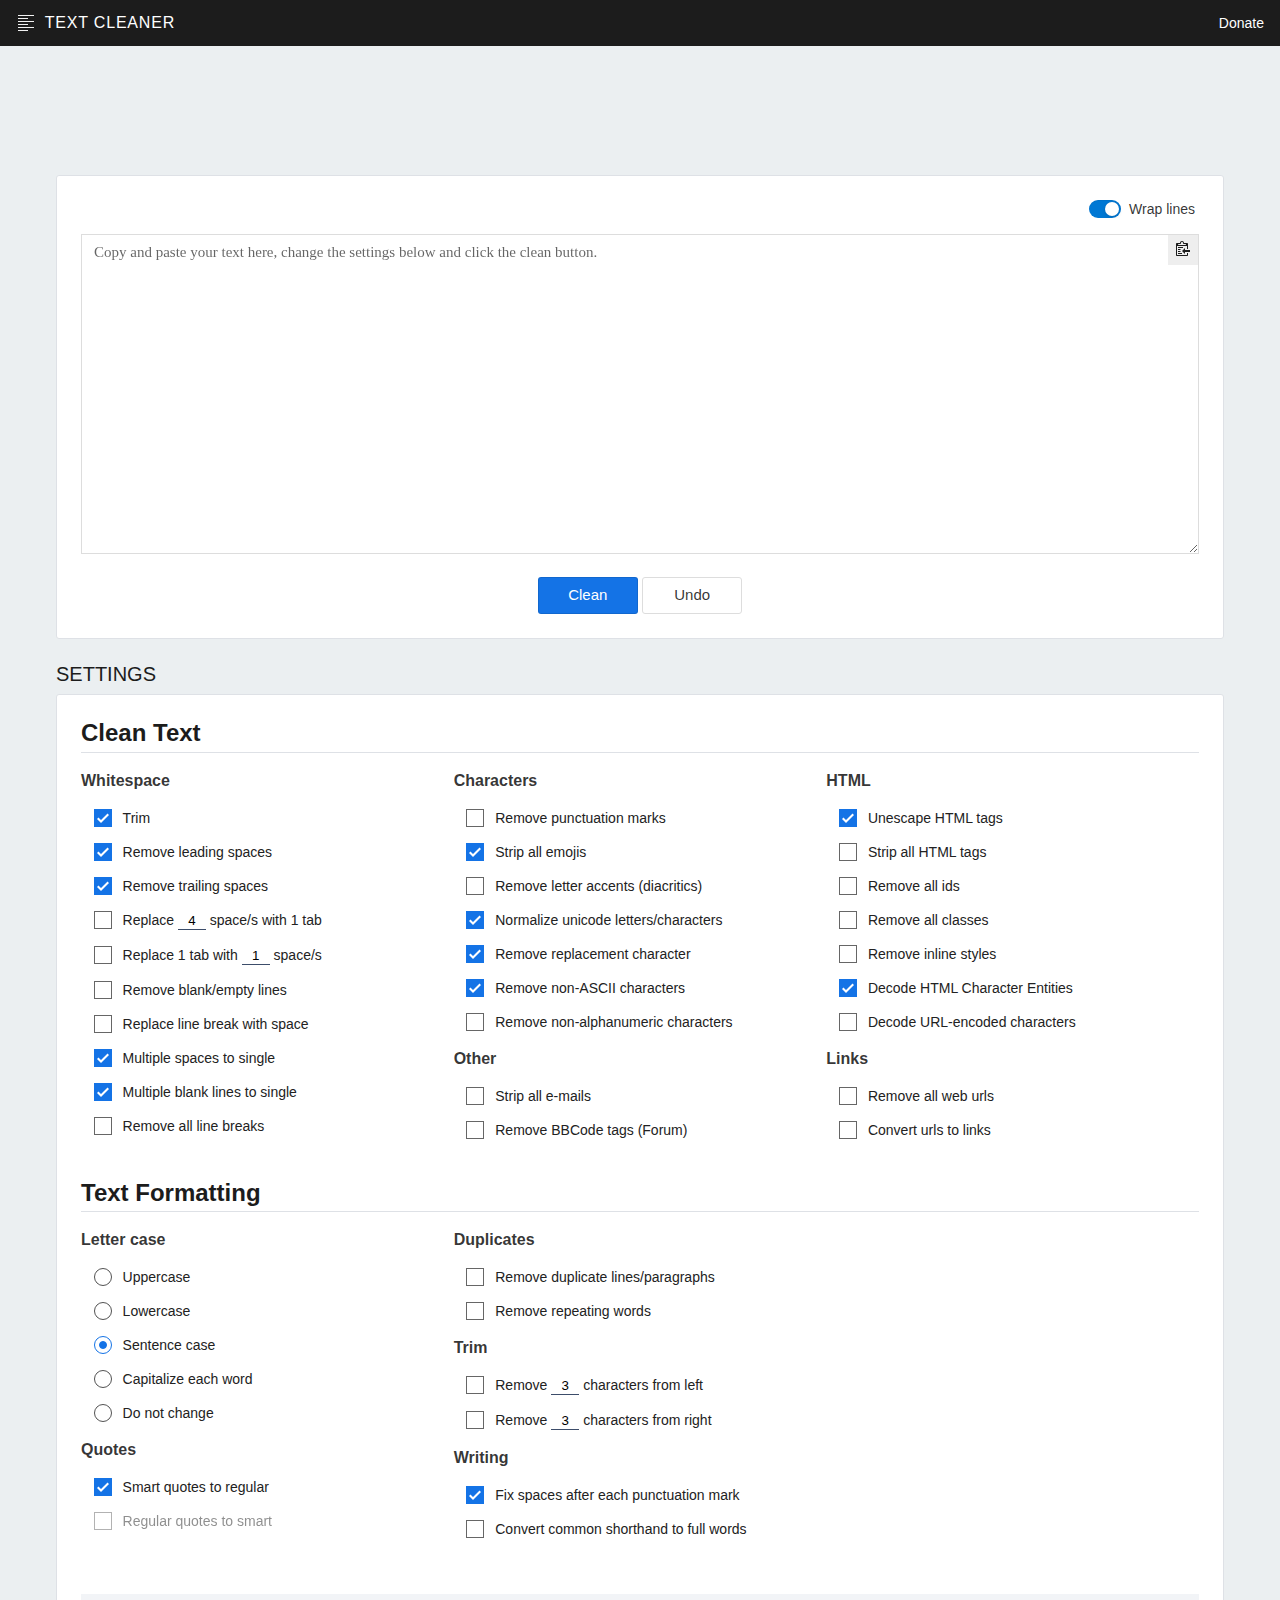
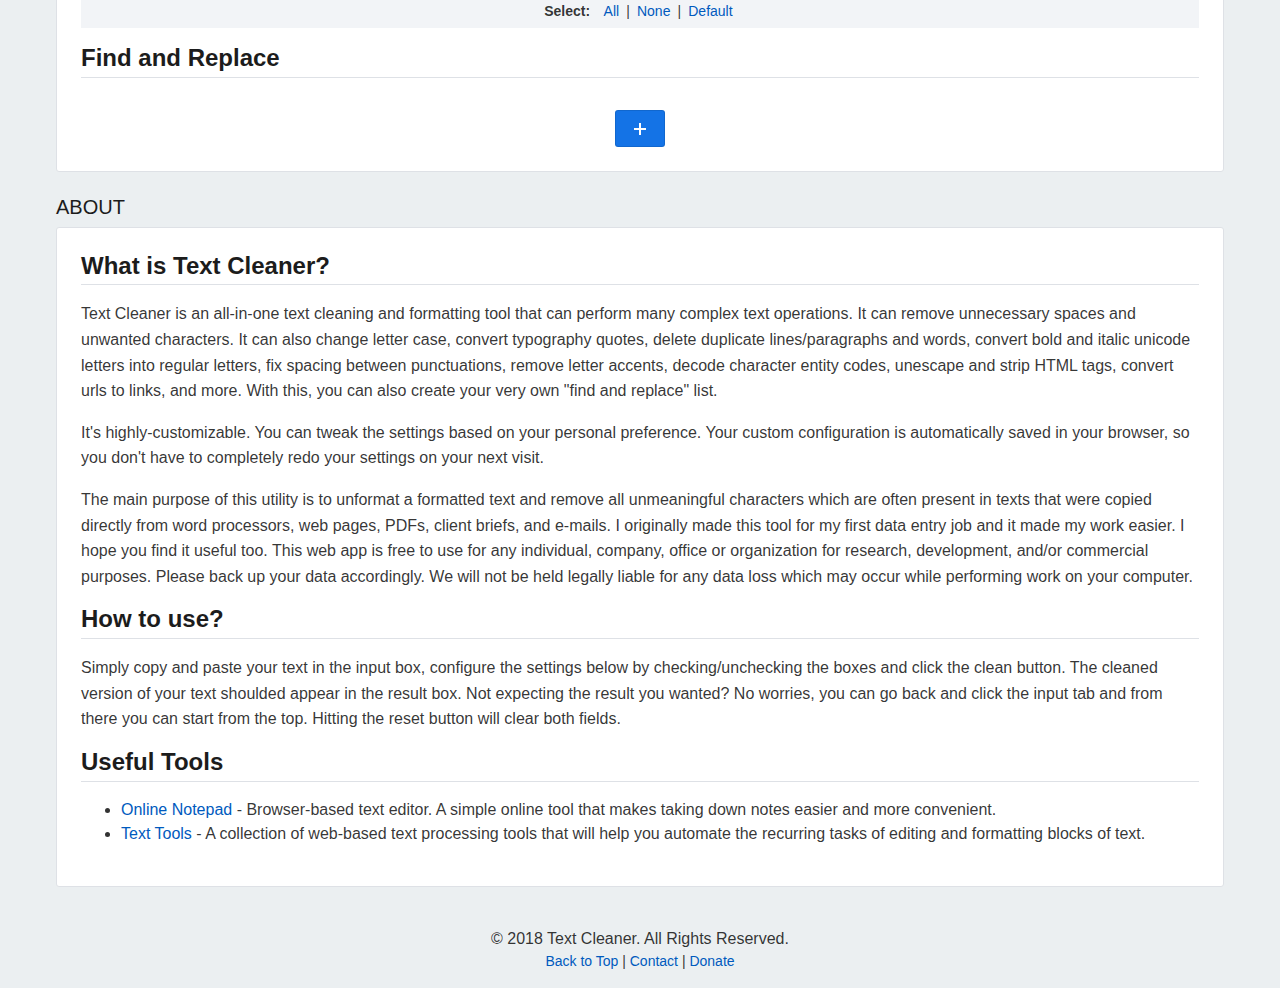
<file: index.html>
<!DOCTYPE html><html><head><title>TextCleaner - The Text Cleaning Tool</title><meta charset="UTF-8"><meta name="viewport" content="width=device-width, initial-scale=1"><meta name="description" content="Clean text using Text Cleaner. An all-in-one text cleaning and unformatting tool that can perform many simple and complex text operations."><link rel="canonical" href="https://textcleaner.net"><link rel="alternate" href="https://textcleaner.net" hreflang="en"><link rel="stylesheet" href="/css/style.css"><meta name="theme-color" content="#1c1c1c" /><link rel="shortcut icon" href="/img/favicon.ico"><script async src="//pagead2.googlesyndication.com/pagead/js/adsbygoogle.js"></script></head><body class="no-transition"><div class="navbar no-select"><a href="/" class="brand left"><h1>Text Cleaner</h1></a><a href="/donate" class="donate right">Donate</a></div><div class="align-center"><style>.tc_top{width:320px;height:100px}@media(min-width:748px){.tc_top{width:728px;height:90px}}</style><ins class='adsbygoogle tc_top' data-ad-client='ca-pub-2859608055830984' data-ad-slot='8985522555' style='display:inline-block'></ins><script>(adsbygoogle=window.adsbygoogle||[]).push({});</script></div><div class="wrapper"><div class="box clearfix"><span class="switch right"><input type="checkbox" id="isWrap" checked><label for="isWrap">Wrap lines</label></span><div class="form-group left w-100"><div class="container"><textarea id="input" class="w-100 form-control" style="width:100%;height:320px;font-family:Georgia" placeholder="Copy and paste your text here, change the settings below and click the clean button."></textarea><div class="clipboard tooltipped tooltipped-n" aria-label="Copy to clipboard"><i class="oct i-copy"></i></div></div></div><div class="align-center"><button id="clean" class="btn min-wid" type="button">Clean</button> <button id="undo" class="btn btn-light min-wid" type="button">Undo</button></div></div><h5 class="text-light uppercase sm-align-center">Settings</h5><div class="box"><h2>Clean Text</h2><div class="clearfix"><div class="w-33 md-w-50 sm-w-100 left"><div class="indent"><b>Whitespace</b><div class="checkbox"><input type="checkbox" id="trim_yes"><label for="trim_yes">Trim</label></div><div class="checkbox"><input type="checkbox" id="trim_lead"><label for="trim_lead">Remove leading spaces</label></div><div class="checkbox"><input type="checkbox" id="trim_trail"><label for="trim_trail">Remove trailing spaces</label></div><div class="checkbox"><input type="checkbox" id="spaces_tab"><label for="spaces_tab">Replace <input id="num_st" type="number" class="form-inline" style="width:28px" value="4"> space/s with 1 tab</label></div><div class="checkbox"><input type="checkbox" id="tab_spaces"><label for="tab_spaces">Replace 1 tab with <input id="num_ts" type="number" class="form-inline" style="width:28px" value="1"> space/s</label></div><div class="checkbox"><input type="checkbox" id="del_blank"><label for="del_blank">Remove blank/empty lines</label></div><div class="checkbox"><input type="checkbox" id="lb_space"><label for="lb_space">Replace line break with space</label></div><div class="checkbox"><input type="checkbox" id="crunch_space"><label for="crunch_space">Multiple spaces to single</label></div><div class="checkbox"><input type="checkbox" id="crunch_line"><label for="crunch_line">Multiple blank lines to single</label></div><div class="checkbox"><input type="checkbox" id="del_lb"><label for="del_lb">Remove all line breaks</label></div></div></div><div class="w-33 md-w-50 sm-w-100 left"><div class="indent"><b>Characters</b><div class="checkbox"><input type="checkbox" id="del_punc"><label for="del_punc">Remove punctuation marks</label></div><div class="checkbox"><input type="checkbox" id="del_emj"><label for="del_emj">Strip all emojis</label></div><div class="checkbox"><input type="checkbox" id="del_dia"><label for="del_dia">Remove letter accents (diacritics)</label></div><div class="checkbox"><input type="checkbox" id="normalize_letters"><label for="normalize_letters">Normalize unicode letters/characters</label></div><div class="checkbox"><input type="checkbox" id="del_unk"><label for="del_unk">Remove replacement character</label></div><div class="checkbox"><input type="checkbox" id="del_non_ascii"><label for="del_non_ascii">Remove non-ASCII characters</label></div><div class="checkbox"><input type="checkbox" id="del_non_alphanum"><label for="del_non_alphanum">Remove non-alphanumeric characters</label></div></div><div class="indent"><b>Other</b><div class="checkbox"><input type="checkbox" id="del_mail"><label for="del_mail">Strip all e-mails</label></div><div class="checkbox"><input type="checkbox" id="del_bbcode"><label for="del_bbcode">Remove BBCode tags (Forum)</label></div></div></div><div class="w-33 md-w-50 sm-w-100 left"><div class="indent"><b>HTML</b><div class="checkbox"><input type="checkbox" id="unescape_html"><label for="unescape_html">Unescape HTML tags</label></div><div class="checkbox"><input type="checkbox" id="strip_html"><label for="strip_html">Strip all HTML tags</label></div><div class="checkbox"><input type="checkbox" id="strip_id"><label for="strip_id">Remove all ids</label></div><div class="checkbox"><input type="checkbox" id="strip_class"><label for="strip_class">Remove all classes</label></div><div class="checkbox"><input type="checkbox" id="strip_style"><label for="strip_style">Remove inline styles</label></div><div class="checkbox"><input type="checkbox" id="decode_entities"><label for="decode_entities">Decode HTML Character Entities</label></div><div class="checkbox"><input type="checkbox" id="decode_uri"><label for="decode_uri">Decode URL-encoded characters</label></div></div><div class="indent"><b>Links</b><div class="grouped"><div class="checkbox"><input type="checkbox" id="del_url"><label for="del_url">Remove all web urls</label></div><div class="checkbox"><input type="checkbox" id="urls_links"><label for="urls_links">Convert urls to links</label></div></div></div></div></div><br><h3>Text Formatting</h3><div class="clearfix"><div class="w-33 md-w-50 sm-w-100 left"><div class="indent"><b>Letter case</b><div class="radio"><input type="radio" name="letter_case" id="case_upper"><label for="case_upper">Uppercase</label></div><div class="radio"><input type="radio" name="letter_case" id="case_lower"><label for="case_lower">Lowercase</label></div><div class="radio"><input type="radio" name="letter_case" id="case_sentence"><label for="case_sentence">Sentence case</label></div><div class="radio"><input type="radio" name="letter_case" id="case_capitalize"><label for="case_capitalize">Capitalize each word</label></div><div class="radio"><input type="radio" name="letter_case" id="case_none" checked><label for="case_none">Do not change</label></div></div><div class="indent"><b>Quotes</b><div class="grouped"><div class="checkbox"><input type="checkbox" name="quote_marks" id="curly_straight"><label for="curly_straight">Smart quotes to regular</label></div><div class="checkbox"><input type="checkbox" name="quote_marks" id="straight_curly"><label for="straight_curly">Regular quotes to smart</label></div></div></div></div><div class="w-33 md-w-50 sm-w-100 left"><div class="indent"><b>Duplicates</b><div class="checkbox"><input type="checkbox" id="del_dup_lines"><label for="del_dup_lines">Remove duplicate lines/paragraphs</label></div><div class="checkbox"><input type="checkbox" id="del_rep_words"><label for="del_rep_words">Remove repeating words</label></div></div><div class="indent"><b>Trim</b><div class="checkbox"><input type="checkbox" id="del_char_left"><label for="del_char_left">Remove <input id="num_trim_left" type="number" class="form-inline" style="width:28px" value="3"> characters from left</label></div><div class="checkbox"><input type="checkbox" id="del_char_right"><label for="del_char_right">Remove <input id="num_trim_right" type="number" class="form-inline" style="width:28px" value="3"> characters from right</label></div></div><div class="indent"><b>Writing</b><div class="checkbox"><input type="checkbox" id="fix_punc_space"><label for="fix_punc_space">Fix spaces after each punctuation mark</label></div><div class="checkbox"><input type="checkbox" id="text_short"><label for="text_short">Convert common shorthand to full words</label></div></div></div><div class="w-33 md-w-100 left"><div class="align-center"><style>.tc_box{width:300px;height:250px}@media(min-width:401px){.tc_box{width:336px;height:280px}}@media(min-width:1001px){.tc_box{width:300px;height:250px}}@media(min-width:1110px){.tc_box{width:336px;height:280px}}</style><ins class='adsbygoogle tc_box' data-ad-client='ca-pub-2859608055830984' data-ad-slot='7041885492' style='display:inline-block'></ins><script>(adsbygoogle=window.adsbygoogle||[]).push({});</script></div></div></div><br><div class="form-group controls align-center"><span>Select: </span><a id="select_all">All</a> | <a id="select_none">None</a> | <a id="select_default">Default</a></div><h3>Find and Replace</h3><style type="text/css">#fnr_body tr>td:nth-child(odd){width:50%}</style><table class="table-striped w-100"><tbody id="fnr_body"></tbody></table><div class="align-center"><button class="btn" type="button" id="fnr_add"><i class="oct i-plus"></i></button></div></div><h5 class="text-light uppercase sm-align-center">About</h5><div class="box"><h3>What is Text Cleaner?</h3><p>Text Cleaner is an all-in-one text cleaning and formatting tool that can perform many complex text operations. It can remove unnecessary spaces and unwanted characters. It can also change letter case, convert typography quotes, delete duplicate lines/paragraphs and words, convert bold and italic unicode letters into regular letters, fix spacing between punctuations, remove letter accents, decode character entity codes, unescape and strip HTML tags, convert urls to links, and more. With this, you can also create your very own "find and replace" list.</p><p>It's highly-customizable. You can tweak the settings based on your personal preference. Your custom configuration is automatically saved in your browser, so you don't have to completely redo your settings on your next visit.</p><p>The main purpose of this utility is to unformat a formatted text and remove all unmeaningful characters which are often present in texts that were copied directly from word processors, web pages, PDFs, client briefs, and e-mails. I originally made this tool for my first data entry job and it made my work easier. I hope you find it useful too. This web app is free to use for any individual, company, office or organization for research, development, and/or commercial purposes. Please back up your data accordingly. We will not be held legally liable for any data loss which may occur while performing work on your computer.</p><h3>How to use?</h3><p>Simply copy and paste your text in the input box, configure the settings below by checking/unchecking the boxes and click the clean button. The cleaned version of your text shoulded appear in the result box. Not expecting the result you wanted? No worries, you can go back and click the input tab and from there you can start from the top. Hitting the reset button will clear both fields.</p><h4>Useful Tools</h4><ul><li><a href="https://onlinenotepad.org">Online Notepad</a> - Browser-based text editor. A simple online tool that makes taking down notes easier and more convenient.</li><li><a href="https://texttools.org">Text Tools</a> - A collection of web-based text processing tools that will help you automate the recurring tasks of editing and formatting blocks of text.</li></ul></div></div><div class="toast"><div class="toast-content"></div></div><div class="align-center pad-1"><div>© 2018 Text Cleaner. All Rights Reserved.</div><div class="font-14"><a href="#">Back to Top</a> | <a href="/contact">Contact</a> | <a href="/donate">Donate</a></div></div><script src="https://ajax.googleapis.com/ajax/libs/jquery/3.3.1/jquery.min.js"></script><script src="/js/modules/diacritics.js"></script> <script src="/js/modules/shorthands.js"></script><script src="/js/app.js"></script></body></html>
</file>
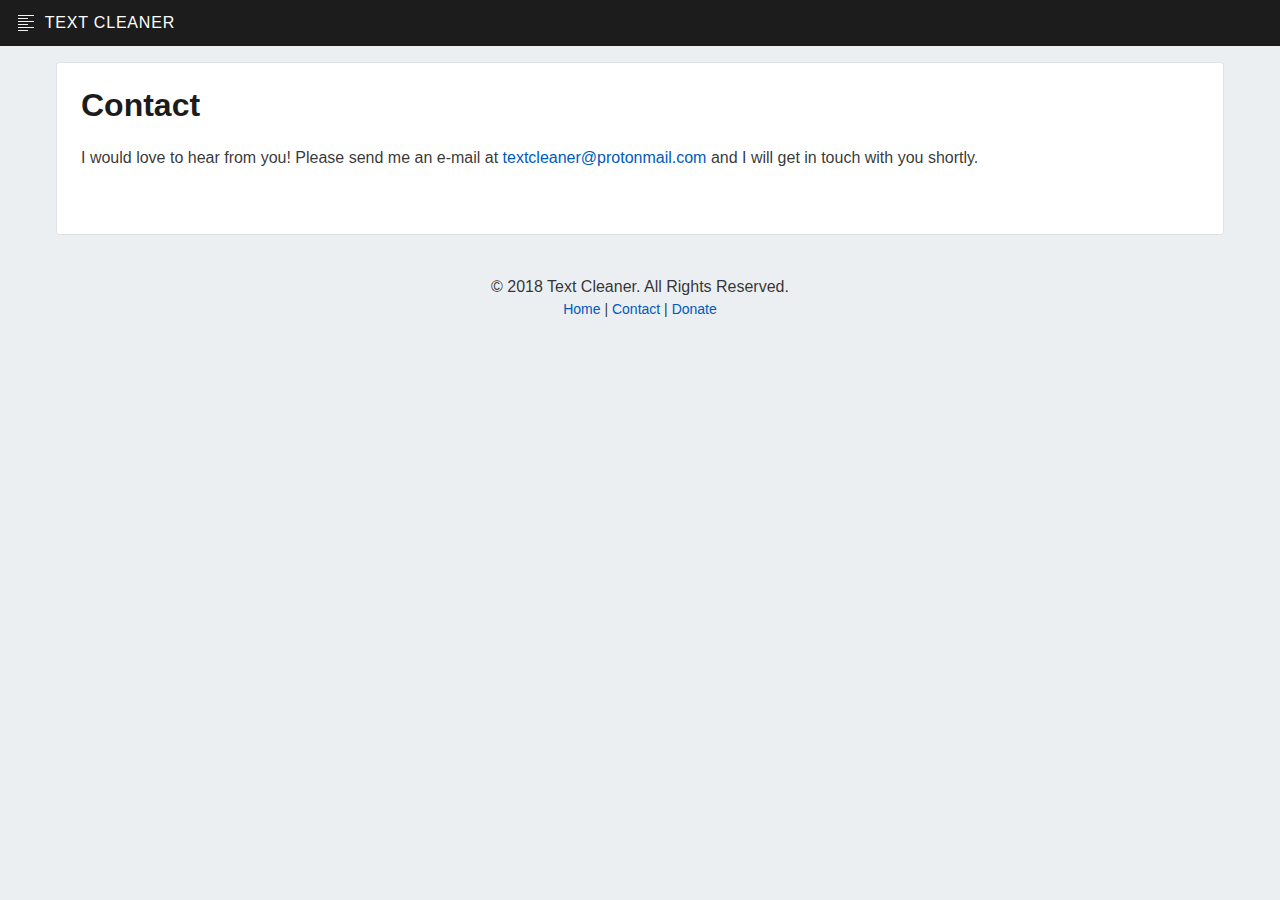
<file: contact.html>
<!DOCTYPE html><html><head><title>Contact - Text Cleaner</title><meta charset="UTF-8"><meta name="viewport" content="width=device-width, initial-scale=1"><meta name="description" content="I would love to hear from you! Please send me an e-mail and I will get in touch with you shortly."><meta name="robots" content="noindex"><link rel="canonical" href="https://textcleaner.net/contact"><link rel="shortcut icon" href="/img/favicon.ico"><link rel="stylesheet" href="/css/style.css"></head><body><div class="navbar no-select"><a href="/" class="brand"><h2>Text Cleaner</h2></a></div><div class="wrapper blog"><div class="left w-100 box"><h1>Contact</h1><p>I would love to hear from you! Please send me an e-mail at <a href="mailto:textcleaner@protonmail.com">textcleaner@protonmail.com</a> and I will get in touch with you shortly.</p><br></div></div><div class="footer align-center pad-1"><div>© 2018 Text Cleaner. All Rights Reserved.</div><div class="font-14"><a href="/">Home</a> | <a href="/contact">Contact</a> | <a href="/donate">Donate</a></div></div></body></html>
</file>
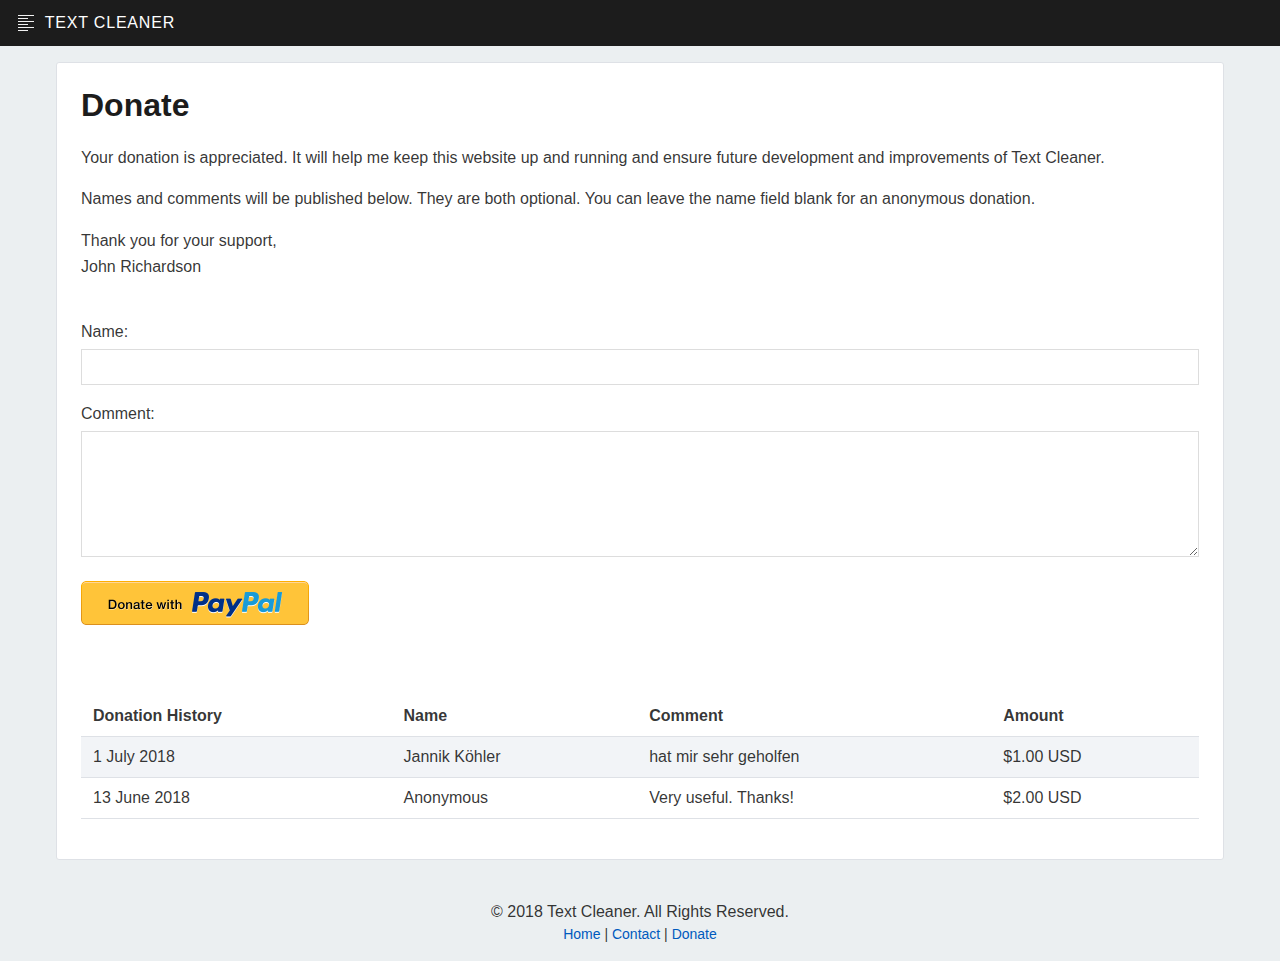
<file: donate.html>
<!DOCTYPE html><html><head><title>Donate - Text Cleaner</title><meta charset="UTF-8"><meta name="viewport" content="width=device-width, initial-scale=1"><meta name="description" content="Your donation is appreciated. It will help me keep this website up and running and ensure future development of Text Cleaner."><link rel="canonical" href="https://textcleaner.net/donate"><link rel="shortcut icon" href="/img/favicon.ico"><link rel="stylesheet" href="/css/style.css"></head><body><div class="navbar no-select"><a href="/" class="brand"><h2>Text Cleaner</h2></a></div><div class="wrapper blog"><div class="left w-100 box"><h1>Donate</h1><p>Your donation is appreciated. It will help me keep this website up and running and ensure future development and improvements of Text Cleaner.</p><p>Names and comments will be published below. They are both optional. You can leave the name field blank for an anonymous donation.</p><p>Thank you for your support,<br> John Richardson</p><br><form name="_donations" action="https://www.paypal.com/us/cgi-bin/webscr" method="post"><input type="hidden" name="cmd" value="_donations"><input type="hidden" name="business" value="textcleaner@protonmail.com"><input type="hidden" name="currency_code" value="USD"><input type="hidden" name="no_shipping" value="1"><input type="hidden" name="return" value="https://textcleaner.net/donated"><p><input type="hidden" name="on0" value="Name"><label>Name:</label><input class="form-control w-100" type="text" name="os0"></p><p><input type="hidden" name="on1" value="Comment" maxlength="200"><label>Comment:</label><textarea class="form-control w-100" maxlength="200" cols="40" rows="5" name="os1"></textarea></p><input type="image" src="/img/paypal.png" name="submit" alt="Donate with PayPal"></form><br><br><table class="table-striped w-100"><thead><tr><th>Donation History</th><th>Name</th><th>Comment</th><th>Amount</th></tr></thead><tbody><tr><td>1 July 2018</td><td>Jannik Köhler</td><td>hat mir sehr geholfen</td><td>$1.00 USD</td></tr><tr><td>13 June 2018</td><td>Anonymous</td><td>Very useful. Thanks!</td><td>$2.00 USD</td></tr></tbody></table></div></div><div class="footer align-center pad-1"><div>© 2018 Text Cleaner. All Rights Reserved.</div><div class="font-14"><a href="/">Home</a> | <a href="/contact">Contact</a> | <a href="/donate">Donate</a></div></div></body></html>
</file>
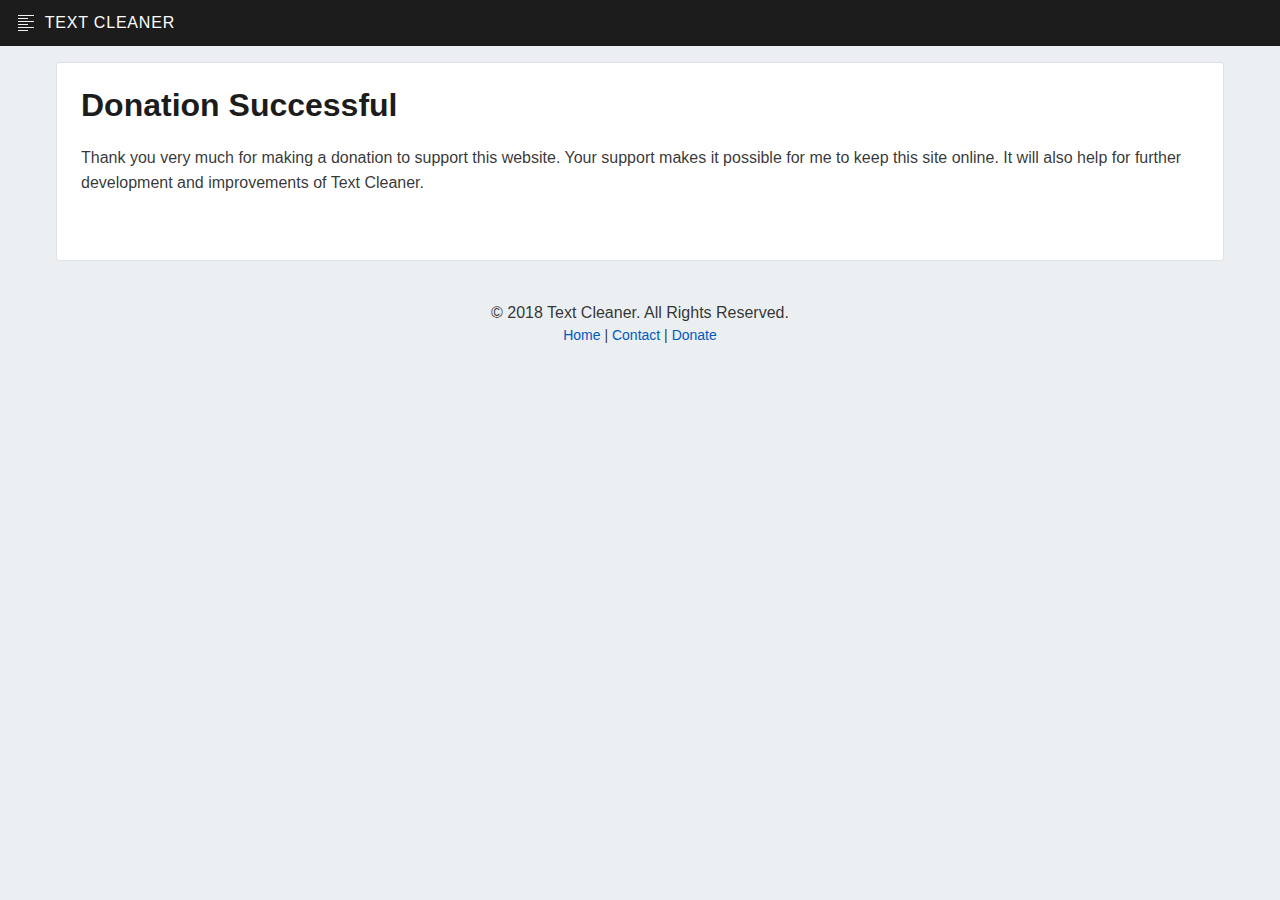
<file: donated.html>
<!DOCTYPE html><html><head><title>Donated - Text Cleaner</title><meta charset="UTF-8"><meta name="viewport" content="width=device-width, initial-scale=1"><meta name="description" content="Your donation is appreciated. It will help me keep this website up and running and ensure future development of Text Cleaner."><meta name="robots" content="noindex"><link rel="canonical" href="https://textcleaner.net/donated"><link rel="shortcut icon" href="/img/favicon.ico"><link rel="stylesheet" href="/css/style.css"></head><body><div class="navbar no-select"><a href="/" class="brand"><h2>Text Cleaner</h2></a></div><div class="wrapper blog"><div class="left w-100 box"><h1>Donation Successful</h1><p>Thank you very much for making a donation to support this website. Your support makes it possible for me to keep this site online. It will also help for further development and improvements of Text Cleaner.</p><br></div></div><div class="footer align-center pad-1"><div>© 2018 Text Cleaner. All Rights Reserved.</div><div class="font-14"><a href="/">Home</a> | <a href="/contact">Contact</a> | <a href="/donate">Donate</a></div></div></body></html>
</file>
<file: css/style.css>
*,:before,:after{-webkit-box-sizing:inherit;box-sizing:inherit}html{-webkit-box-sizing:border-box;box-sizing:border-box;line-height:1.15;-ms-text-size-adjust:100%;-webkit-text-size-adjust:100%}body{margin:0;font-family:-apple-system,BlinkMacSystemFont,"Segoe UI",Ubuntu,Roboto,"Helvetica Neue",Arial,sans-serif;font-size:16px;font-weight:400;line-height:1.5;background:#ebeff1;color:rgba(0,0,0,.8);-webkit-font-smoothing:antialiased;-moz-osx-font-smoothing:grayscale}a{color:#005abe;cursor:pointer;text-decoration:none}a:hover{color:#1473e6;text-decoration:underline}b{font-weight:600}p{margin-top:0;margin-bottom:1rem;word-wrap:break-word;line-height:1.6}input{font-family:inherit}h1,h2,h3,h4,h5,h6{margin:0;margin-bottom:.5rem;font-weight:600;line-height:normal;color:#1c1c1c}h1{font-size:2rem}h2,h3,h4{font-size:1.5rem}h5,h6{font-size:1.25rem}ol,ul{margin-top:0;margin-bottom:1rem}ol ol,ul ul,ol ul,ul ol{margin-bottom:0}img{border:0}pre,code{color:#444;font-family:SFMono-Regular,Menlo,Monaco,Consolas,"Liberation Mono","Courier New",monospace;font-size:.875rem}pre{background:#EBECF0;padding:1rem}code{background:#f5f5f5;padding:0 .2rem}::selection{background:#b3d5ff}::-moz-selection{background:#b3d5ff}.wrapper{width:100%;max-width:1200px;margin:0 auto;overflow:hidden;padding:0 1rem;margin-top:1rem}.navbar{position:relative;height:46px;line-height:46px;background:#1c1c1c;padding-left:1rem;margin-bottom:1rem;font-size:.875rem}.navbar a{color:#fff}.navbar a:hover{color:#fff;text-decoration:none}.brand h1,.brand h2{text-transform:uppercase;font-weight:400;font-size:1rem;letter-spacing:.05rem;margin:0;color:#fff;display:inline}.brand{display:inline-block;position:relative;padding-left:1.8rem}.brand:before{position:absolute;top:50%;transform:translateY(-50%);left:2px;width:16px;height:16px;background:url(/img/logo.svg) no-repeat;background-size:16px 16px;background-position:center;content:''}.donate{padding:0 1rem}.oct{width:16px;height:16px;background-size:cover;background-size:auto;display:inline-block;background-repeat:no-repeat;background-position:center;vertical-align:middle}.i-copy{width:14px;background-image:url(/img/clippy.svg)}.i-arrow{background-image:url(/img/arrow-right.svg)}.i-plus{background-image:url(/img/plus.svg)}.i-remove{background-image:url(/img/trashcan.svg)}.box{color:rgba(0,0,0,.8);background:#fff;border:1px solid #dee1e6;border-radius:3px;margin-bottom:1.5rem;padding:1.5rem}.box h1,.box h2,.box h3,.box h4,.box h5{padding-bottom:.3rem;margin-bottom:16px;border-bottom:1px solid #dee1e6}.box h1{font-weight:600;border:0}input[type="number"]::-webkit-outer-spin-button,input[type="number"]::-webkit-inner-spin-button{-webkit-appearance:none;margin:0}input[type="number"]{-moz-appearance:textfield}label{display:inline-block;margin-bottom:.25rem}::-ms-clear{display:none}::-webkit-input-placeholder{color:#000;opacity:.6}::placeholder{color:#000;opacity:.6}::-ms-input-placeholder{color:#000;opacity:.6}textarea:focus::-webkit-input-placeholder{visibility:hidden}textarea:focus:-moz-placeholder{visibility:hidden}textarea:focus::-moz-placeholder{visibility:hidden}textarea:focus:-ms-input-placeholder{visibility:hidden}.form-group,.checkbox,.radio,table{margin:1rem 0}.form-inline{font-family:Arial;text-align:center;border:0;border-bottom:1px solid #3c4d6a}.form-control{font-weight:400;font-family:Arial;padding:.375rem .75rem;font-size:.9375rem;line-height:1.5;color:#1c1c1c;background-color:#fff;background-clip:padding-box;border:1px solid #ddd;transition:border-color .15s ease-in-out,box-shadow .15s ease-in-out}.form-control-sm{padding:.25rem .5rem;font-size:.875rem;line-height:1.5;height:31px}.form-control:focus,.form-inline:focus{border-color:#2b9af3;outline:0;z-index:1000}.form-control:disabled,.form-control[readonly]{border-color:#ddd;background:#fafafa}textarea{white-space:normal;min-height:72px;resize:vertical;overflow:auto}select{position:relative;background:#fff url(/img/select.png) no-repeat right 8px center;background-size:8px 10px;padding-right:1.7rem!important;-webkit-appearance:button;appearance:button;min-width:100px}select::-ms-expand{display:none}input.input-lg{padding:.5rem 1.5rem;font-size:1.25rem;box-shadow:none}.input-group{position:relative;display:-ms-flexbox;display:flex;-ms-flex-wrap:wrap;flex-wrap:wrap;-ms-flex-align:stretch;align-items:stretch;width:100%}.input-group>.form-control{position:relative;-ms-flex:1 1 auto;flex:1 1 auto;width:1%;margin-bottom:0}.input-group>:first-child{border-radius:3px 0 0 3px}.input-group-append{margin-left:-1px;display:-ms-flexbox;display:flex}.input-group-append .btn{border-color:#c1c7d0!important;border-radius:0;min-width:0;border-radius:0 3px 3px 0}.input-icon{position:relative}.input-icon .icon{position:absolute;top:0;right:0;width:46px;height:46px;border-radius:50%}.checkbox .info{width:18px;height:18px;display:inline-block;visibility:hidden;background:url(/img/info.svg) no-repeat;background-size:14px 14px;background-position:center;vertical-align:middle}.checkbox:hover .info,.radio:hover .info{visibility:visible}.checkbox,.radio{position:relative;line-height:18px;min-height:18px}.checkbox label,.radio label{position:relative;margin:0;padding-left:1.8rem;font-size:.875rem;cursor:pointer;color:#222}.checkbox input[type="checkbox"],.radio input[type="radio"]{display:none}.checkbox label:before,.radio label:before{content:' ';position:absolute;top:0;left:0;width:18px;height:18px;border:1px solid rgba(0,0,0,.6)}.checkbox label:after,.radio label:after{content:' ';width:18px;height:18px;position:absolute;top:0;left:0;border:1px solid #1473e6;background:#1473e6 url(/img/check.svg) no-repeat;background-size:12px 16px;background-position:center}.checkbox input:disabled + label{opacity:.5;-webkit-filter:grayscale(1);filter:grayscale(1)}.checkbox input:not(:checked) + label:after,.radio input:not(:checked) + label:after{opacity:0}.checkbox input:checked + label:after,.radio input:checked + label:after{opacity:1}.radio label:before{border-radius:50%;border-color:rgba(0,0,0,.68)}.radio label:after{top:5px;left:5px;width:8px;height:8px;background-color:#1473e6;background-image:none;border-radius:50%}.radio input:checked + label:before{border-color:#1473e6}.switch{display:inline-block;position:relative;height:18px;line-height:18px;overflow:hidden;margin:0 .25rem}.switch input{display:none}.switch label{cursor:pointer;font-size:.875rem;text-indent:2.5rem;margin:0;float:right}.switch input+label:after,.switch input+label:before{width:32px;height:18px;content:"";position:absolute;top:0;left:0;display:block}.switch input+label:before{right:0;background:#d6d6d6;border-radius:20px;-webkit-transition:all .1s;transition:all .1s}.switch input+label:after{top:2px;left:2px;border-radius:50%;background:#fff;width:14px;height:14px;-webkit-transition:margin .1s;transition:margin .1s;box-shadow:0 2px 4px 0 rgba(0,0,0,.1),0 0 1px 0 rgba(0,0,0,.1)}.switch input:checked+label:before{background:#0078d4;box-shadow:inset 0 1px 1px rgba(0,0,0,.05)}.switch input:disabled+label{opacity:.5;cursor:not-allowed}.switch input:checked+label:after{margin-left:14px}.controls{background:#f2f4f7;padding:.4rem .8rem;font-size:.875rem}.controls span{padding-right:.4rem;font-weight:600}.controls a{padding:0 .2rem}.btn{outline:0;font-family:Arial,sans-serif;color:#fff;background:#1473e6;border:1px solid rgba(0,0,0,.1);display:inline-block;font-weight:400;line-height:1.25;padding:.5rem 1rem;font-size:.9375rem;text-align:center;border-radius:3px;white-space:nowrap;vertical-align:middle;cursor:pointer;transition:color .15s ease-in-out,background-color .15s ease-in-out,border-color .15s ease-in-out,box-shadow .15s ease-in-out;min-width:36px}.btn:hover,.btn:disabled,.btn:active{background:#005abe}.btn:disabled{cursor:default}.btn.btn-light{background:#fff;border-color:#ddd;color:rgba(0,0,0,.8)}.btn.btn-light:hover,.btn.btn-light:disabled{background:#f2f4f7}.btn-sm{padding:.25rem .5rem;font-size:.875rem;line-height:1.5;min-width:31px;height:31px}table{border-collapse:collapse;background:transparent}table th{text-align:left;border-bottom:1px solid #dee1e6;padding:.5rem .75rem;font-weight:600}table td{border-bottom:1px solid #dee1e6;padding:.5rem .75rem}table.table-striped tr:nth-child(odd) td{background:#f2f4f7}table.table-striped tr:nth-child(even) td{background:#fff}table.table-bordered,table.table-bordered td{border:1px solid #dee1e6}.tooltipped{position:relative}.tooltipped:after{position:absolute;z-index:999;display:none;padding:5px 8px;font:normal normal 11px/1.5 Helvetica,Arial;color:#fff;word-wrap:break-word;white-space:pre;pointer-events:none;content:attr(aria-label);background:#222;border-radius:3px}.tooltipped:before{position:absolute;z-index:999;display:none;width:0;height:0;color:#222;pointer-events:none;content:"";border:5px solid transparent}.tooltipped:hover:before,.tooltipped:hover:after{display:inline-block;text-decoration:none}.tooltipped-n:after{right:50%;bottom:100%;margin-bottom:5px}.tooltipped-n:before{top:-5px;right:50%;bottom:auto;margin-right:-5px;border-top-color:#222}.tooltipped-s:after{top:100%;right:50%;margin-top:5px}.tooltipped-s:before{top:auto;right:50%;bottom:-5px;margin-right:-5px;border-bottom-color:#222}.tooltipped-w::after{right:100%;bottom:50%;margin-right:6px;transform:translateY(50%)}.tooltipped-w::before{top:50%;bottom:50%;left:-7px;margin-top:-6px;border-left-color:#222}.tooltipped-s:after,.tooltipped-n:after{-webkit-transform:translateX(50%);-ms-transform:translateX(50%);transform:translateX(50%)}.no-transition *{-webkit-transition:none!important;-moz-transition:none!important;-ms-transition:none!important;-o-transition:none!important}.dimmer{position:fixed;z-index:998;top:0;left:0;width:100%;height:100%;background:rgba(0,0,0,.5)}.dimmer.on{display:block}.toast{display:none;bottom:auto!important;position:fixed;right:19px;top:65px;z-index:9999}.toast-content{border-radius:2px;background:#323232;box-shadow:0 2px 2px 0 rgba(0,0,0,0.14),0 3px 1px -2px rgba(0,0,0,0.12),0 1px 5px 0 rgba(0,0,0,0.2);border-radius:2px;color:#fff;font:14px/24px Arial;width:220px;padding:.75rem 1.5rem;letter-spacing:.03125em}.container{position:relative}.clipboard{cursor:pointer;width:30px;height:30px;text-align:center;background:#eee;position:absolute;z-index:1;top:1px;right:1px}.wrap-off{white-space:nowrap}.clearfix{overflow:visible}.clearfix::after{content:"";clear:both;display:block}.clear{clear:both}.left{float:left}.right{float:right}.w-100{width:100%}.w-50{width:50%}.w-30{width:30%}.w-33{width:33.3333%}.wb-67{width:calc(67% - .5rem)}.wb-33{width:calc(33% - .5rem)}.pad{padding:1.5rem}.pad-1-0{padding:1rem 0}.pad-1{padding:1rem}.none{display:none}.show{display:block}.uppercase{text-transform:uppercase}.align-center{text-align:center;margin-left:auto;margin-right:auto}.align-right{text-align:right}.text-light{font-weight:300}.text-normal{font-weight:400}.text-bold{font-weight:600}.font-14{font-size:14px}.btn.min-wid{min-width:100px}.margin-0{margin:0}.border-0{border:0}.list-inline,.list-unstyled{padding-left:0;list-style:none}.list-inline li{display:inline-block}.no-select,.btn,label{-webkit-user-select:none;-moz-user-select:none;-ms-user-select:none;user-select:none}.indent>b{display:block;margin-bottom:1rem}.indent>:not(:first-child){margin-left:.8rem}@media (max-width: 1000px){.md-w-50{width:50%}.md-w-100{width:100%}}@media (max-width: 640px){.navbar{margin-bottom:0}.wrapper{padding:0;margin-top:0}.box{border:0;border-radius:0}.sm-w-100{width:100%}.sm-align-center{text-align:center}.controls{font-size:1rem}.checkbox label,.radio label{padding-left:2rem;font-size:1rem}.form-group,.checkbox,.radio,table{margin-bottom:1.25rem}.indent>b{margin-bottom:1.25rem}.indent>:not(:first-child){margin-left:1rem}table td{padding:.5rem}}
</file>
